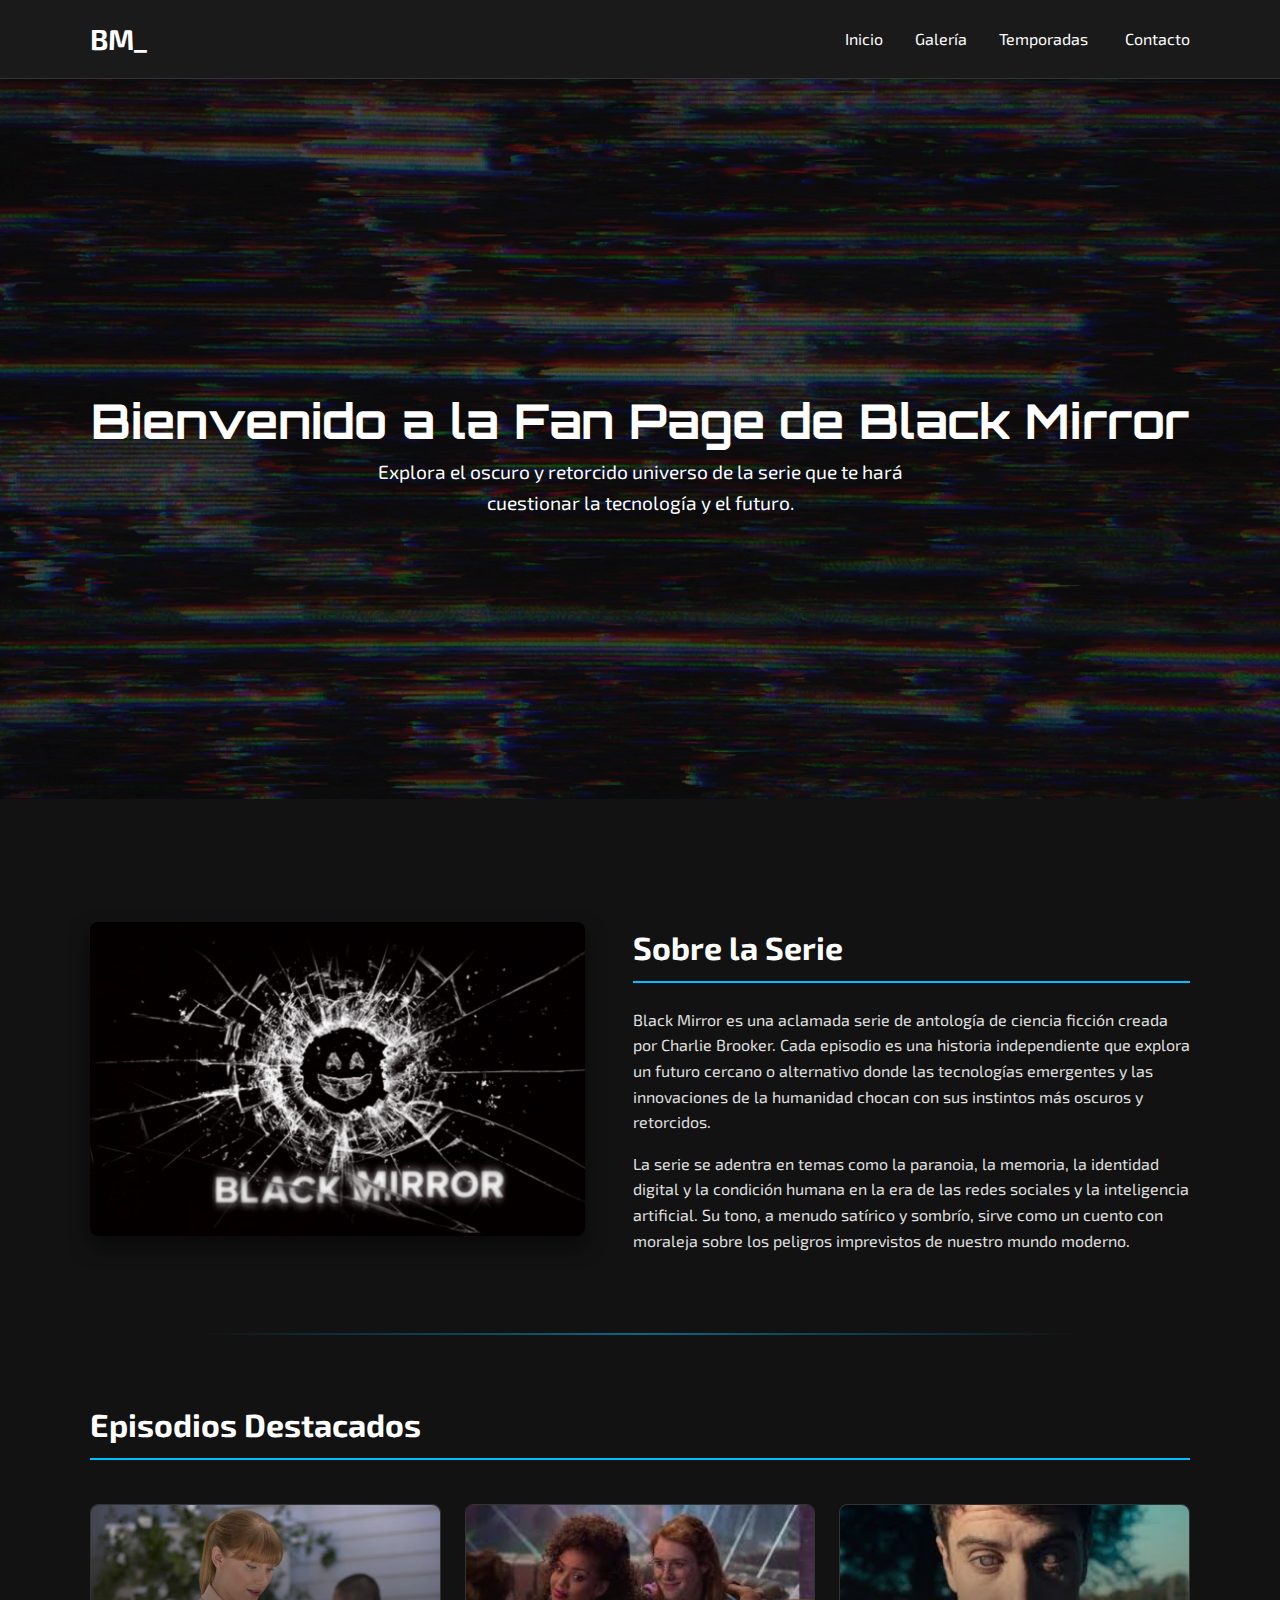
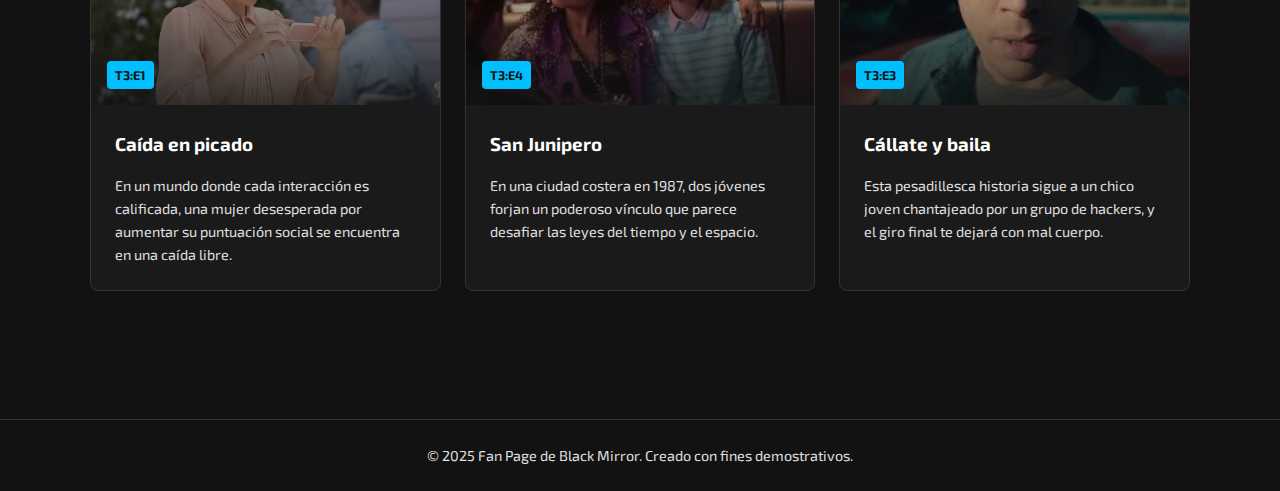
<file: index.html>
<!DOCTYPE html>
<html lang="es">
<head>
    <meta charset="UTF-8">
    <meta name="viewport" content="width=device-width, initial-scale=1.0">
    <title>Black Mirror Fan Page - Inicio</title>
    <link rel="stylesheet" href="css/style.css">
    <!-- Font Awesome para los íconos -->
    <link rel="stylesheet" href="https://cdnjs.cloudflare.com/ajax/libs/font-awesome/6.5.1/css/all.min.css" integrity="sha512-DTOQO9RWCH3ppGqcWaEA1BIZOC6xxalwEsw9c2QQeAIftl+Vegovlnee1c9QX4TctnWMn13TZye+giMm8e2LwA==" crossorigin="anonymous" referrerpolicy="no-referrer" />
</head>
<body>

    <header class="site-header">
        <div class="container">
            <a href="index.html" class="logo">BM_</a>
            <nav class="main-nav">
                <button class="hamburger" id="hamburger" aria-label="Abrir menú">
                    <span></span>
                    <span></span>
                    <span></span>
                </button>
                <ul class="nav-links" id="nav-links">
                    <li><a href="index.html">Inicio</a></li>
                    <li><a href="galeria.html">Galería</a></li>
                    <li class="dropdown">
                        <a href="temporadas.html" class="dropdown-toggle">Temporadas <i class="fas fa-caret-down"></i></a>
                        <ul class="dropdown-menu">
                            <li><a href="temp/temp1.html">Temporada 1</a></li>
                            <li><a href="temp/temp2.html">Temporada 2</a></li>
                            <li><a href="temp/temp3.html">Temporada 3</a></li>
                        </ul>
                    </li>
                    <li><a href="contacto.html">Contacto</a></li>
                </ul>
            </nav>
        </div>
    </header>

    <section class="hero">
        <!-- Imagen de fondo con animación -->
        <img src="img/fondo.webp" alt="Imagen de fondo de Black Mirror" class="hero-background-image">
        <div class="hero-content">
            <h1>Bienvenido a la Fan Page de Black Mirror</h1>
            <p>Explora el oscuro y retorcido universo de la serie que te hará cuestionar la tecnología y el futuro.</p>
        </div>
    </section>
    <main>
        <div class="container">
            <section class="about-section">
                <div class="about-image">
                    <img src="img/inicio.png" alt="Imagen conceptual sobre la tecnología y la humanidad">
                </div>
                <div class="about-text">
                    <h2>Sobre la Serie</h2>
                    <p>Black Mirror es una aclamada serie de antología de ciencia ficción creada por Charlie Brooker. Cada episodio es una historia independiente que explora un futuro cercano o alternativo donde las tecnologías emergentes y las innovaciones de la humanidad chocan con sus instintos más oscuros y retorcidos.</p>
                    <p>La serie se adentra en temas como la paranoia, la memoria, la identidad digital y la condición humana en la era de las redes sociales y la inteligencia artificial. Su tono, a menudo satírico y sombrío, sirve como un cuento con moraleja sobre los peligros imprevistos de nuestro mundo moderno.</p>
                </div>
            </section>

            <div class="section-divider"></div>

            <section class="featured-episodes">
                <h2>Episodios Destacados</h2>
                <!-- Contenedor de tarjetas de episodios -->
                <div class="episodes-grid">
                    <!-- Tarjeta 1 -->
                    <div class="episode-card">
                        <div class="card-image">
                            <img src="img/caidaenpicada.jpg" alt="Episodio Caída en picado">
                            <div class="card-overlay"><span class="episode-season">T3:E1</span></div>
                        </div>
                        <div class="card-content">
                            <h3>Caída en picado</h3>
                            <p>En un mundo donde cada interacción es calificada, una mujer desesperada por aumentar su puntuación social se encuentra en una caída libre.</p>
                        </div>
                    </div>
                    <!-- Tarjeta 2 -->
                    <div class="episode-card">
                        <div class="card-image">
                            <img src="img/sanjupitero.jpeg" alt="Episodio San Junipero">
                            <div class="card-overlay"><span class="episode-season">T3:E4</span></div>
                        </div>
                        <div class="card-content">
                            <h3>San Junipero</h3>
                            <p>En una ciudad costera en 1987, dos jóvenes forjan un poderoso vínculo que parece desafiar las leyes del tiempo y el espacio.</p>
                        </div>
                    </div>
                    <!-- Tarjeta 3 -->
                    <div class="episode-card">
                        <div class="card-image">
                            <img src="img/callateybaile.jpeg" alt="Episodio Cállate y baila">
                            <div class="card-overlay"><span class="episode-season">T3:E3</span></div>
                        </div>
                        <div class="card-content">
                            <h3>Cállate y baila</h3>
                            <p>Esta pesadillesca historia sigue a un chico joven chantajeado por un grupo de hackers, y el giro final te dejará con mal cuerpo.</p>
                        </div>
                    </div>
                </div>
            </section>
        </div>
    </main>


    <footer class="site-footer">
        <div class="container footer-content">
            <div class="social-links">
                <a href="https://x.com/blackmirror?lang=es" aria-label="Twitter"><i class="fa-brands fa-twitter"></i></a>
                <a href="https://www.instagram.com/netflixlat/?hl=es" aria-label="Instagram"><i class="fa-brands fa-instagram"></i></a>
            </div>
            <div class="copyright">
                <p>&copy; 2025 Fan Page de Black Mirror. Creado con fines demostrativos.</p>
            </div>
            <div class="social-links">
                <a href="https://www.facebook.com/BlackMirrorNetflix/?locale=es_LA" aria-label="Facebook"><i class="fa-brands fa-facebook-f"></i></a>
                <a href="https://www.youtube.com/@NetflixLATAM" aria-label="YouTube"><i class="fa-brands fa-youtube"></i></a>
            </div>
        </div>
    </footer>


    <script src="js/script.js"></script>

</body>
</html>
</file>
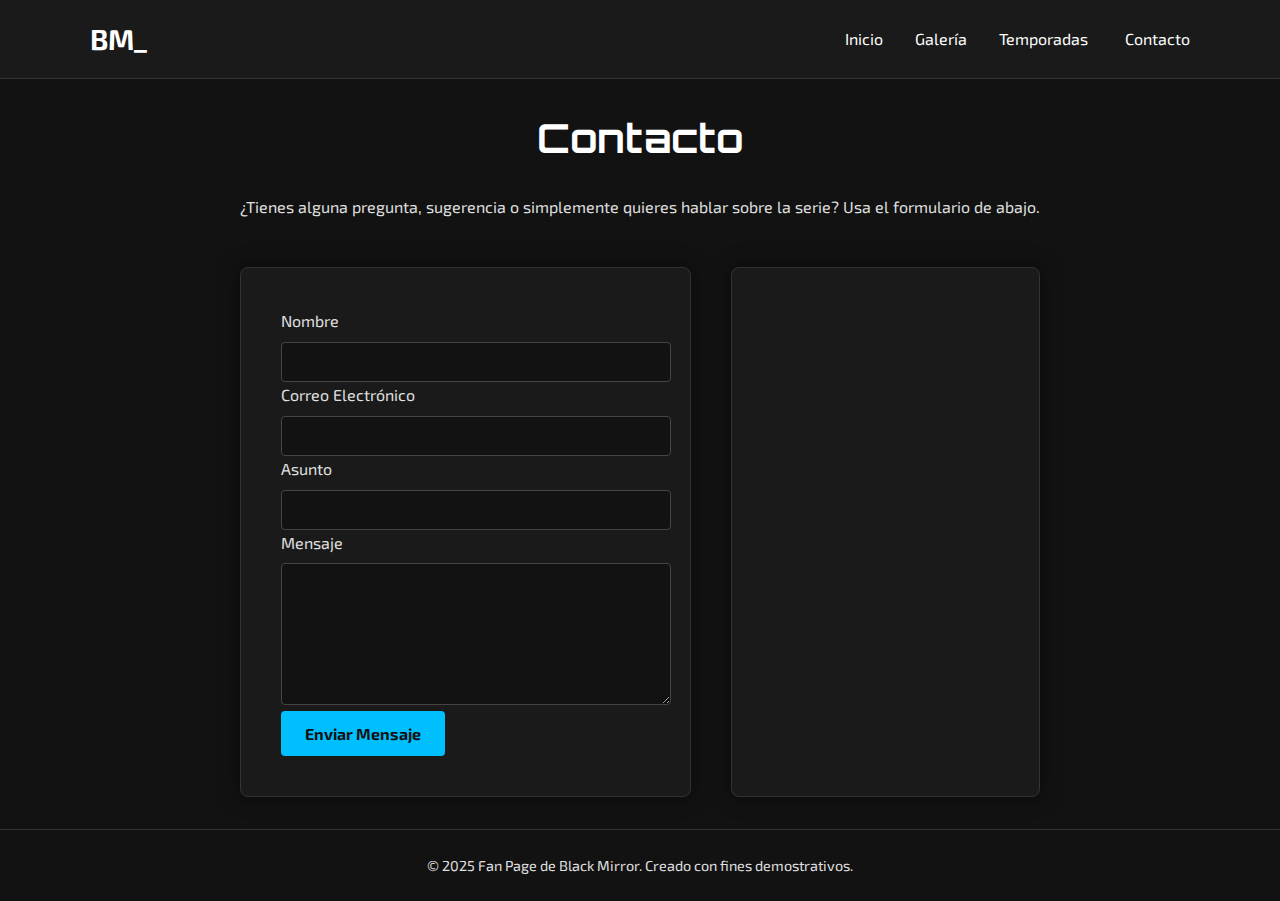
<file: contacto.html>
<!DOCTYPE html>
<html lang="es">
<head>
    <meta charset="UTF-8">
    <meta name="viewport" content="width=device-width, initial-scale=1.0">
    <title>Black Mirror Fan Page - Contacto</title>
    <link rel="stylesheet" href="css/style.css">
    <link rel="preconnect" href="https://fonts.googleapis.com">
    <link rel="preconnect" href="https://fonts.gstatic.com" crossorigin>
    <link rel="stylesheet" href="https://cdnjs.cloudflare.com/ajax/libs/font-awesome/6.5.1/css/all.min.css" integrity="sha512-DTOQO9RWCH3ppGqcWaEA1BIZOC6xxalwEsw9c2QQeAIftl+Vegovlnee1c9QX4TctnWMn13TZye+giMm8e2LwA==" crossorigin="anonymous" referrerpolicy="no-referrer" />
    <link href="https://fonts.googleapis.com/css2?family=Roboto+Mono:wght@400;700&display=swap" rel="stylesheet">
</head>
<body>

    <header class="site-header">
        <div class="container">
            <a href="index.html" class="logo">BM_</a>
            <nav class="main-nav">
                <button class="hamburger" id="hamburger" aria-label="Abrir menú">
                    <span></span>
                    <span></span>
                    <span></span>
                </button>
                <ul class="nav-links" id="nav-links">
                    <li><a href="index.html">Inicio</a></li>
                    <li><a href="galeria.html">Galería</a></li>
                    <li class="dropdown">
                        <a href="temporadas.html" class="dropdown-toggle">Temporadas <i class="fas fa-caret-down"></i></a>
                        <ul class="dropdown-menu">
                            <li><a href="temp/temp1.html">Temporada 1</a></li>
                            <li><a href="temp/temp2.html">Temporada 2</a></li>
                            <li><a href="temp/temp3.html">Temporada 3</a></li>
                        </ul>
                    </li>
                    <li><a href="contacto.html">Contacto</a></li>
                </ul>
            </nav>
        </div>
    </header>

    <main class="container">
        <div class="page-header">
            <h1>Contacto</h1>
            <p>¿Tienes alguna pregunta, sugerencia o simplemente quieres hablar sobre la serie? Usa el formulario de abajo.</p>
        </div>

        <div class="contact-layout">
            <form action="#" method="POST" class="contact-form">
                <div class="form-group">
                    <label for="name">Nombre</label>
                    <input type="text" id="name" name="name" required>
                </div>
                <div class="form-group">
                    <label for="email">Correo Electrónico</label>
                    <input type="email" id="email" name="email" required>
                </div>
                <div class="form-group">
                    <label for="subject">Asunto</label>
                    <input type="text" id="subject" name="subject" required>
                </div>
                <div class="form-group">
                    <label for="message">Mensaje</label>
                    <textarea id="message" name="message" rows="6" required></textarea>
                </div>
                <button type="submit" class="btn">Enviar Mensaje</button>
            </form>
            <div class="map-container">
                <iframe src="https://www.google.com/maps/embed?pb=!1m23!1m12!1m3!1d105088.58933815076!2d-58.46944905412336!3d-34.60369580278476!2m3!1f0!2f0!3f0!3m2!1i1024!2i768!4f13.1!4m8!3e6!4m0!4m5!1s0x95bccb726a92989b%3A0x6b00a71d0a7e8330!2sAv.%20Corrientes%201437%2C%20C1042%20Cdad.%20Aut%C3%B3noma%20de%20Buenos%20Aires!3m2!1d-34.6037235!2d-58.3870479!5e0!3m2!1ses!2sar!4v1759146385355!5m2!1ses!2sar" style="border:0; flex-grow: 1;" allowfullscreen="" loading="lazy" referrerpolicy="no-referrer-when-downgrade" title="Ubicación en Google Maps"></iframe>
            </div>
        </div>
    </main>

    <footer class="site-footer">
        <div class="container footer-content">
            <div class="social-links">
                <a href="https://x.com/blackmirror?lang=es" aria-label="Twitter"><i class="fa-brands fa-twitter"></i></a>
                <a href="https://www.instagram.com/netflixlat/?hl=es" aria-label="Instagram"><i class="fa-brands fa-instagram"></i></a>
            </div>
            <div class="copyright">
                <p>&copy; 2025 Fan Page de Black Mirror. Creado con fines demostrativos.</p>
            </div>
            <div class="social-links">
                <a href="https://www.facebook.com/BlackMirrorNetflix/?locale=es_LA" aria-label="Facebook"><i class="fa-brands fa-facebook-f"></i></a>
                <a href="https://www.youtube.com/@NetflixLATAM" aria-label="YouTube"><i class="fa-brands fa-youtube"></i></a>
            </div>
        </div>
    </footer>

    <script src="js/script.js"></script>
</body>
</html>
</file>
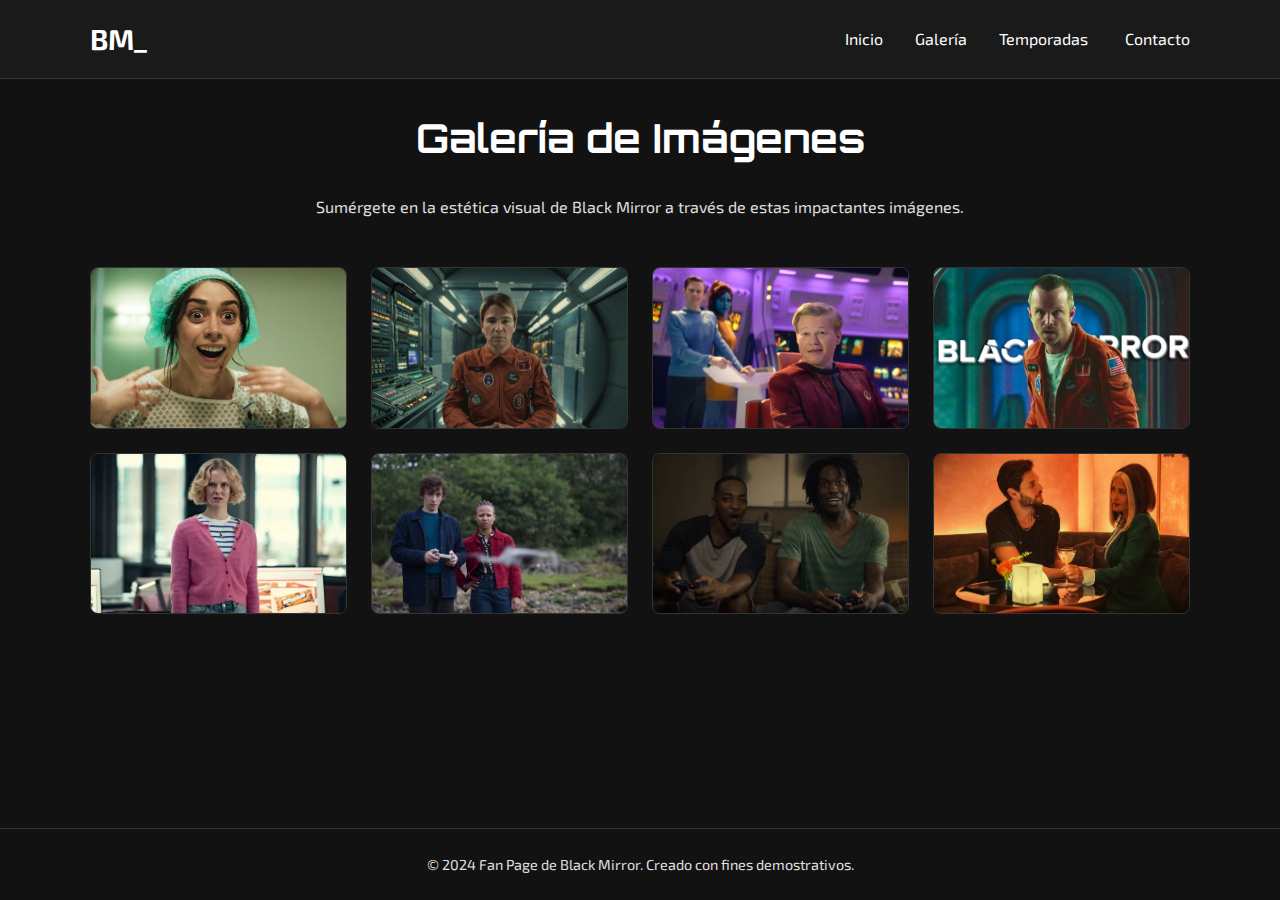
<file: galeria.html>
<!DOCTYPE html>
<html lang="es">
<head>
    <meta charset="UTF-8">
    <meta name="viewport" content="width=device-width, initial-scale=1.0">
    <title>Black Mirror Fan Page - Galería</title>
    <link rel="stylesheet" href="css/style.css">
    <link rel="preconnect" href="https://fonts.googleapis.com">
    <link rel="preconnect" href="https://fonts.gstatic.com" crossorigin>
    <link rel="stylesheet" href="https://cdnjs.cloudflare.com/ajax/libs/font-awesome/6.5.1/css/all.min.css" integrity="sha512-DTOQO9RWCH3ppGqcWaEA1BIZOC6xxalwEsw9c2QQeAIftl+Vegovlnee1c9QX4TctnWMn13TZye+giMm8e2LwA==" crossorigin="anonymous" referrerpolicy="no-referrer" />
    <link href="https://fonts.googleapis.com/css2?family=Roboto+Mono:wght@400;700&display=swap" rel="stylesheet">
</head>
<body>

    <header class="site-header">
        <div class="container">
            <a href="index.html" class="logo">BM_</a>
            <nav class="main-nav">
                <button class="hamburger" id="hamburger" aria-label="Abrir menú">
                    <span></span>
                    <span></span>
                    <span></span>
                </button>
                <ul class="nav-links" id="nav-links">
                    <li><a href="index.html">Inicio</a></li>
                    <li><a href="galeria.html">Galería</a></li>
                    <li class="dropdown">
                        <a href="temporadas.html" class="dropdown-toggle">Temporadas <i class="fas fa-caret-down"></i></a>
                        <ul class="dropdown-menu">
                            <li><a href="temp/temp1.html">Temporada 1</a></li>
                            <li><a href="temp/temp2.html">Temporada 2</a></li>
                            <li><a href="temp/temp3.html">Temporada 3</a></li>
                        </ul>
                    </li>
                    <li><a href="contacto.html">Contacto</a></li>
                </ul>
            </nav>
        </div>
    </header>

    <main class="container">
        <div class="page-header">
            <h1>Galería de Imágenes</h1>
            <p>Sumérgete en la estética visual de Black Mirror a través de estas impactantes imágenes.</p>
        </div>

        <div class="gallery-grid">
            <!-- Cambia las rutas 'src' por las de tus imágenes en la carpeta img/gallery/ -->
            <div class="gallery-item"><img src="img/gallery/image1.jpg" alt="Galería Black Mirror 1"><div class="gallery-overlay"><i class="fa-solid fa-magnifying-glass-plus"></i></div></div>
            <div class="gallery-item"><img src="img/gallery/image2.webp" alt="Galería Black Mirror 2"><div class="gallery-overlay"><i class="fa-solid fa-magnifying-glass-plus"></i></div></div>
            <div class="gallery-item"><img src="img/gallery/image3.jpg" alt="Galería Black Mirror 3"><div class="gallery-overlay"><i class="fa-solid fa-magnifying-glass-plus"></i></div></div>
            <div class="gallery-item"><img src="img/gallery/image4.jpeg" alt="Galería Black Mirror 4"><div class="gallery-overlay"><i class="fa-solid fa-magnifying-glass-plus"></i></div></div>
            <div class="gallery-item"><img src="img/gallery/image5.jpeg" alt="Galería Black Mirror 5"><div class="gallery-overlay"><i class="fa-solid fa-magnifying-glass-plus"></i></div></div>
            <div class="gallery-item"><img src="img/gallery/image6.jpeg" alt="Galería Black Mirror 6"><div class="gallery-overlay"><i class="fa-solid fa-magnifying-glass-plus"></i></div></div>
            <div class="gallery-item"><img src="img/gallery/image7.avif" alt="Galería Black Mirror 7"><div class="gallery-overlay"><i class="fa-solid fa-magnifying-glass-plus"></i></div></div>
            <div class="gallery-item"><img src="img/gallery/image8.webp" alt="Galería Black Mirror 8"><div class="gallery-overlay"><i class="fa-solid fa-magnifying-glass-plus"></i></div></div>
        </div>
    </main>

    <footer class="site-footer">
        <div class="container footer-content">
            <div class="social-links">
                <a href="https://x.com/blackmirror?lang=es" aria-label="Twitter"><i class="fa-brands fa-twitter"></i></a>
                <a href="https://www.instagram.com/netflixlat/?hl=es" aria-label="Instagram"><i class="fa-brands fa-instagram"></i></a>
            </div>
            <div class="copyright">
                <p>&copy; 2024 Fan Page de Black Mirror. Creado con fines demostrativos.</p>
            </div>
            <div class="social-links">
                <a href="https://www.facebook.com/BlackMirrorNetflix/?locale=es_LA" aria-label="Facebook"><i class="fa-brands fa-facebook-f"></i></a>
                <a href="https://www.youtube.com/@NetflixLATAM" aria-label="YouTube"><i class="fa-brands fa-youtube"></i></a>
            </div>
        </div>
    </footer>

    <!-- Modal / Lightbox para ver la imagen en grande -->
    <div id="image-modal" class="modal">
        <span class="close-button" title="Cerrar">&times;</span>
        <img class="modal-content" id="modal-image">
        <a class="prev-button" title="Anterior">&#10094;</a>
        <a class="next-button" title="Siguiente">&#10095;</a>
    </div>

    <script src="js/script.js"></script>
</body>
</html>
</file>
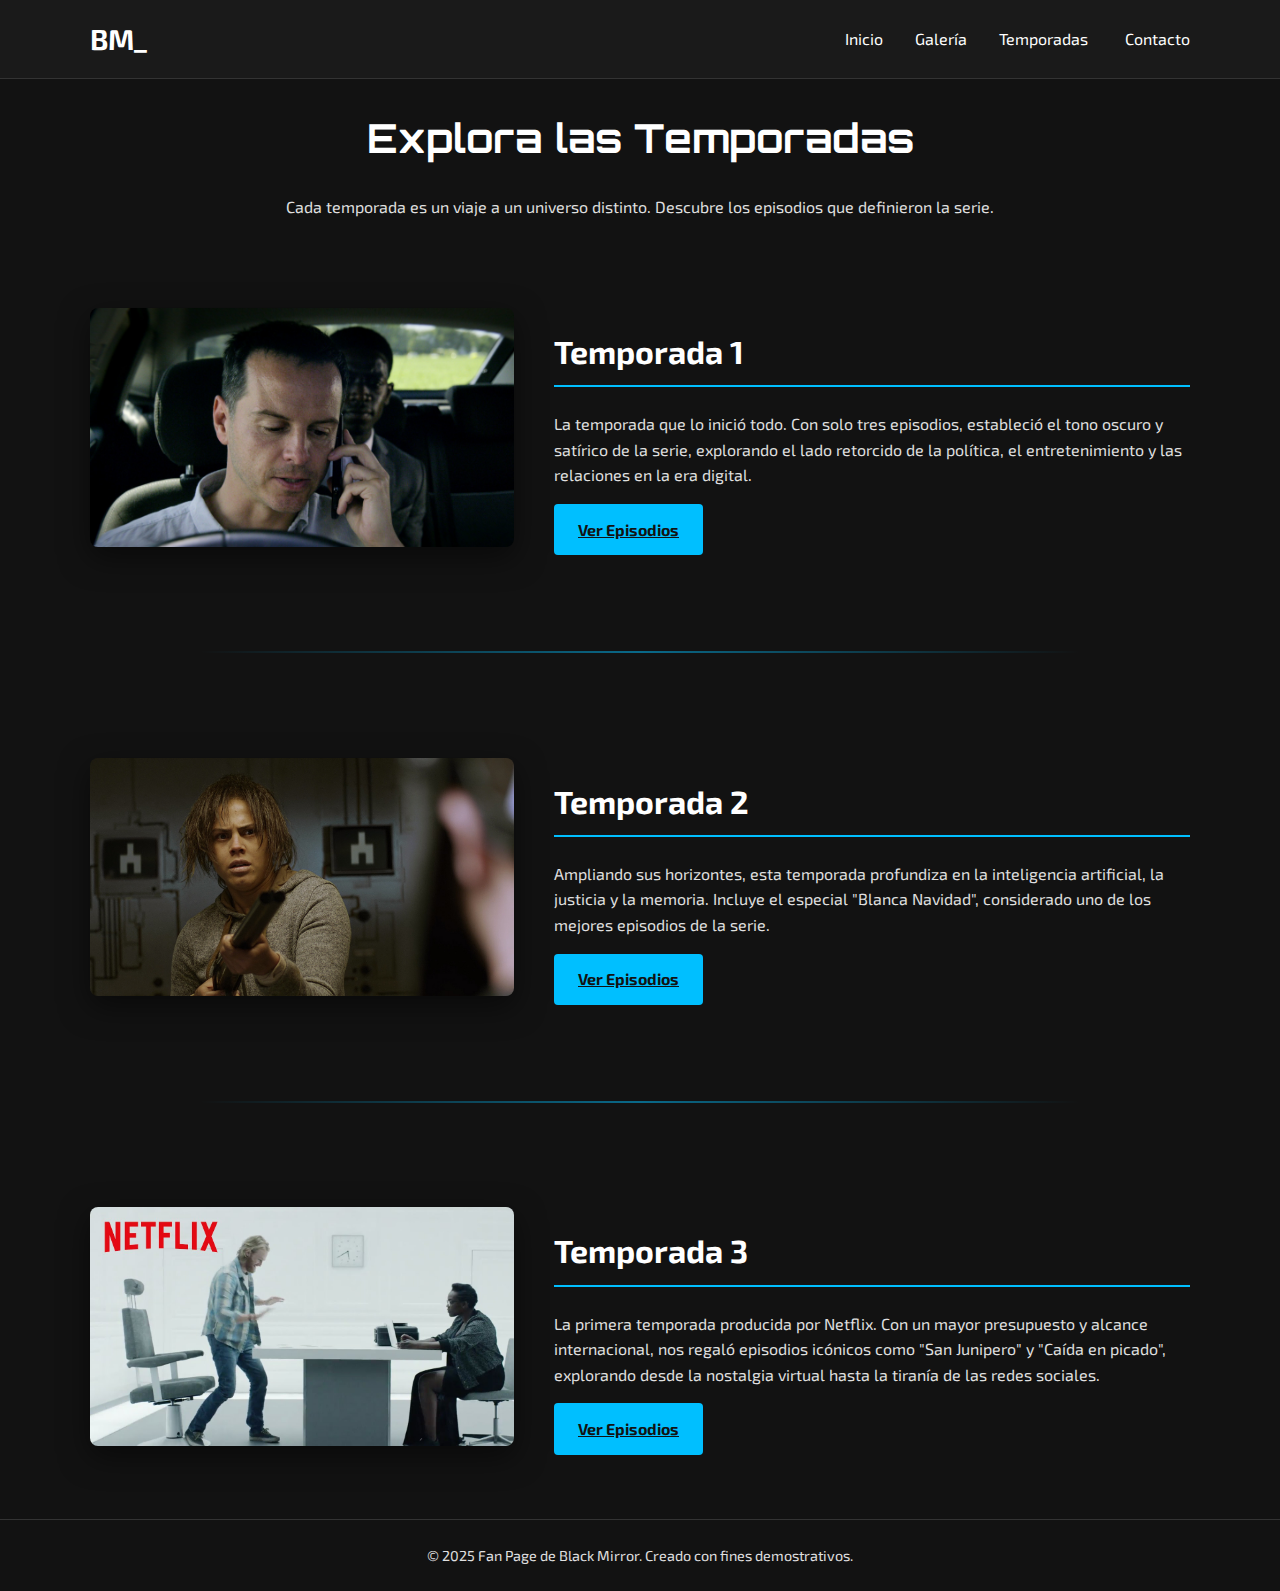
<file: temporadas.html>
<!DOCTYPE html>
<html lang="es">
<head>
    <meta charset="UTF-8">
    <meta name="viewport" content="width=device-width, initial-scale=1.0">
    <title>Black Mirror Fan Page - Temporadas</title>
    <link rel="stylesheet" href="css/style.css">
    <link rel="preconnect" href="https://fonts.googleapis.com">
    <link rel="preconnect" href="https://fonts.gstatic.com" crossorigin>
    <link rel="stylesheet" href="https://cdnjs.cloudflare.com/ajax/libs/font-awesome/6.5.1/css/all.min.css" integrity="sha512-DTOQO9RWCH3ppGqcWaEA1BIZOC6xxalwEsw9c2QQeAIftl+Vegovlnee1c9QX4TctnWMn13TZye+giMm8e2LwA==" crossorigin="anonymous" referrerpolicy="no-referrer" />
    <link href="https://fonts.googleapis.com/css2?family=Roboto+Mono:wght@400;700&display=swap" rel="stylesheet">
</head>
<body>

    <header class="site-header">
        <div class="container">
            <a href="index.html" class="logo">BM_</a>
            <nav class="main-nav">
                <button class="hamburger" id="hamburger" aria-label="Abrir menú">
                    <span></span>
                    <span></span>
                    <span></span>
                </button>
                <ul class="nav-links" id="nav-links">
                    <li><a href="index.html">Inicio</a></li>
                    <li><a href="galeria.html">Galería</a></li>
                    <li class="dropdown">
                        <a href="temporadas.html" class="dropdown-toggle">Temporadas <i class="fas fa-caret-down"></i></a>
                        <ul class="dropdown-menu">
                            <li><a href="temp/temp1.html">Temporada 1</a></li>
                            <li><a href="temp/temp2.html">Temporada 2</a></li>
                            <li><a href="temp/temp3.html">Temporada 3</a></li>
                        </ul>
                    </li>
                    <li><a href="contacto.html">Contacto</a></li>
                </ul>
            </nav>
        </div>
    </header>

    <main class="container">
        <div class="page-header">
            <h1>Explora las Temporadas</h1>
            <p>Cada temporada es un viaje a un universo distinto. Descubre los episodios que definieron la serie.</p>
        </div>

        <!-- Temporada 1 -->
        <section id="temporada-1" class="season-section">
            <div class="season-image">
                <img src="img/temporadas/temp 1.jpg" alt="Imagen representativa de la Temporada 1 de Black Mirror">
            </div>
            <div class="season-content">
                <h2>Temporada 1</h2>
                <p>La temporada que lo inició todo. Con solo tres episodios, estableció el tono oscuro y satírico de la serie, explorando el lado retorcido de la política, el entretenimiento y las relaciones en la era digital.</p>
                <a href="temp/temp1.html" class="btn">Ver Episodios</a>
            </div>
        </section>

        <div class="section-divider"></div>

        <!-- Temporada 2 -->
        <section id="temporada-2" class="season-section">
            <div class="season-image">
                <img src="img/temporadas/temp2.jpg" alt="Imagen representativa de la Temporada 2 de Black Mirror">
            </div>
            <div class="season-content">
                <h2>Temporada 2</h2>
                <p>Ampliando sus horizontes, esta temporada profundiza en la inteligencia artificial, la justicia y la memoria. Incluye el especial "Blanca Navidad", considerado uno de los mejores episodios de la serie.</p>
                <a href="temp/temp2.html" class="btn">Ver Episodios</a>
            </div>
        </section>

        <div class="section-divider"></div>

        <!-- Temporada 3 -->
        <section id="temporada-3" class="season-section">
            <div class="season-image">
                <img src="img/temporadas/temp3.jpg" alt="Imagen representativa de la Temporada 3 de Black Mirror">
            </div>
            <div class="season-content">
                <h2>Temporada 3</h2>
                <p>La primera temporada producida por Netflix. Con un mayor presupuesto y alcance internacional, nos regaló episodios icónicos como "San Junipero" y "Caída en picado", explorando desde la nostalgia virtual hasta la tiranía de las redes sociales.</p>
                <a href="temp/temp3.html" class="btn">Ver Episodios</a>
            </div>
        </section>

    </main>

    <footer class="site-footer">
        <div class="container footer-content">
            <div class="social-links">
                <a href="https://x.com/blackmirror?lang=es" aria-label="Twitter"><i class="fa-brands fa-twitter"></i></a>
                <a href="https://www.instagram.com/netflixlat/?hl=es" aria-label="Instagram"><i class="fa-brands fa-instagram"></i></a>
            </div>
            <div class="copyright">
                <p>&copy; 2025 Fan Page de Black Mirror. Creado con fines demostrativos.</p>
            </div>
            <div class="social-links">
                <a href="https://www.facebook.com/BlackMirrorNetflix/?locale=es_LA" aria-label="Facebook"><i class="fa-brands fa-facebook-f"></i></a>
                <a href="https://www.youtube.com/@NetflixLATAM" aria-label="YouTube"><i class="fa-brands fa-youtube"></i></a>
            </div>
        </div>
    </footer>

    <script src="js/script.js"></script>
</body>
</html>
</file>
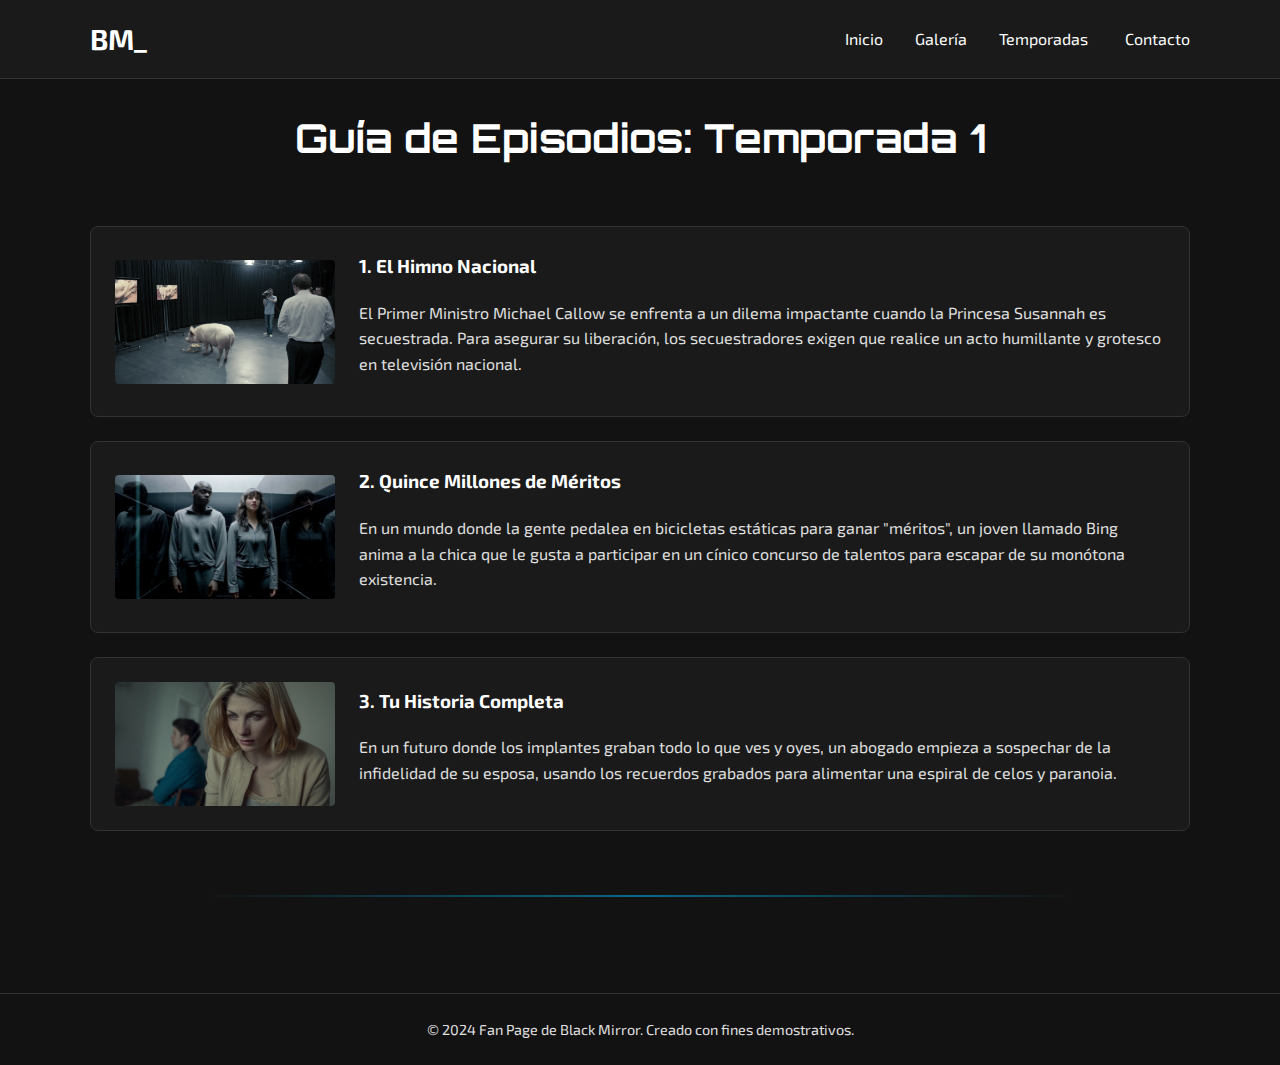
<file: temp/temp1.html>
<!DOCTYPE html>
<html lang="es">
<head>
    <meta charset="UTF-8">
    <meta name="viewport" content="width=device-width, initial-scale=1.0">
    <title>Black Mirror - Temporada 1</title>
    <link rel="stylesheet" href="../css/style.css">
    <link rel="preconnect" href="https://fonts.googleapis.com">
    <link rel="preconnect" href="https://fonts.gstatic.com" crossorigin>
    <link rel="stylesheet" href="https://cdnjs.cloudflare.com/ajax/libs/font-awesome/6.5.1/css/all.min.css" integrity="sha512-DTOQO9RWCH3ppGqcWaEA1BIZOC6xxalwEsw9c2QQeAIftl+Vegovlnee1c9QX4TctnWMn13TZye+giMm8e2LwA==" crossorigin="anonymous" referrerpolicy="no-referrer" />
    <link href="https://fonts.googleapis.com/css2?family=Roboto+Mono:wght@400;700&display=swap" rel="stylesheet">
</head>
<body>

    <header class="site-header">
        <div class="container">
            <a href="../index.html" class="logo">BM_</a>
            <nav class="main-nav">
                <button class="hamburger" id="hamburger" aria-label="Abrir menú">
                    <span></span>
                    <span></span>
                    <span></span>
                </button>
                <ul class="nav-links" id="nav-links">
                    <li><a href="../index.html">Inicio</a></li>
                    <li><a href="../galeria.html">Galería</a></li>
                    <li class="dropdown">
                        <a href="../temporadas.html" class="dropdown-toggle">Temporadas <i class="fas fa-caret-down"></i></a>
                        <ul class="dropdown-menu">
                            <li><a href="temp1.html">Temporada 1</a></li>
                            <li><a href="temp2.html">Temporada 2</a></li>
                            <li><a href="temp3.html">Temporada 3</a></li>
                        </ul>
                    </li>
                    <li><a href="../contacto.html">Contacto</a></li>
                </ul>
            </nav>
        </div>
    </header>

    <main class="container">
        <div class="page-title">
            <h1>Guía de Episodios: Temporada 1</h1>
        </div>

        <!-- TEMPORADA 1 -->
        <section id="temporada-1">
            <!-- No necesitamos la clase season-section aquí, ya que es para la vista general -->
            <div class="episodes-list">
                <!-- Episodio 1 -->
                <div class="episode-item">
                    <img src="../img/temp1/ep1.webp" alt="El Himno Nacional" class="episode-image">
                    <div class="episode-content">
                        <h3>1. El Himno Nacional</h3>
                        <p>El Primer Ministro Michael Callow se enfrenta a un dilema impactante cuando la Princesa Susannah es secuestrada. Para asegurar su liberación, los secuestradores exigen que realice un acto humillante y grotesco en televisión nacional.</p>
                    </div>
                </div>
                <!-- Episodio 2 -->
                <div class="episode-item">
                    <img src="../img/temp1/ep2.webp" alt="Quince Millones de Méritos" class="episode-image">
                    <div class="episode-content">
                        <h3>2. Quince Millones de Méritos</h3>
                        <p>En un mundo donde la gente pedalea en bicicletas estáticas para ganar "méritos", un joven llamado Bing anima a la chica que le gusta a participar en un cínico concurso de talentos para escapar de su monótona existencia.</p>
                    </div>
                </div>
                <!-- Episodio 3 -->
                <div class="episode-item">
                    <img src="../img/temp1/ep3.webp" alt="Tu Historia Completa" class="episode-image">
                    <div class="episode-content">
                        <h3>3. Tu Historia Completa</h3>
                        <p>En un futuro donde los implantes graban todo lo que ves y oyes, un abogado empieza a sospechar de la infidelidad de su esposa, usando los recuerdos grabados para alimentar una espiral de celos y paranoia.</p>
                    </div>
                </div>
            </div>
        </section>

        <div class="section-divider"></div>

        <!-- Aquí puedes añadir la sección de la Temporada 2 en el futuro -->

    </main>

    <footer class="site-footer">
        <div class="container footer-content">
            <div class="social-links">
                <a href="https://x.com/blackmirror?lang=es" aria-label="Twitter"><i class="fa-brands fa-twitter"></i></a>
                <a href="https://www.instagram.com/netflixlat/?hl=es" aria-label="Instagram"><i class="fa-brands fa-instagram"></i></a>
            </div>
            <div class="copyright">
                <p>&copy; 2024 Fan Page de Black Mirror. Creado con fines demostrativos.</p>
            </div>
            <div class="social-links">
                <a href="https://www.facebook.com/BlackMirrorNetflix/?locale=es_LA" aria-label="Facebook"><i class="fa-brands fa-facebook-f"></i></a>
                <a href="https://www.youtube.com/@NetflixLATAM" aria-label="YouTube"><i class="fa-brands fa-youtube"></i></a>
            </div>
        </div>
    </footer>

    <script src="../js/script.js"></script>
</body>
</html>
</file>
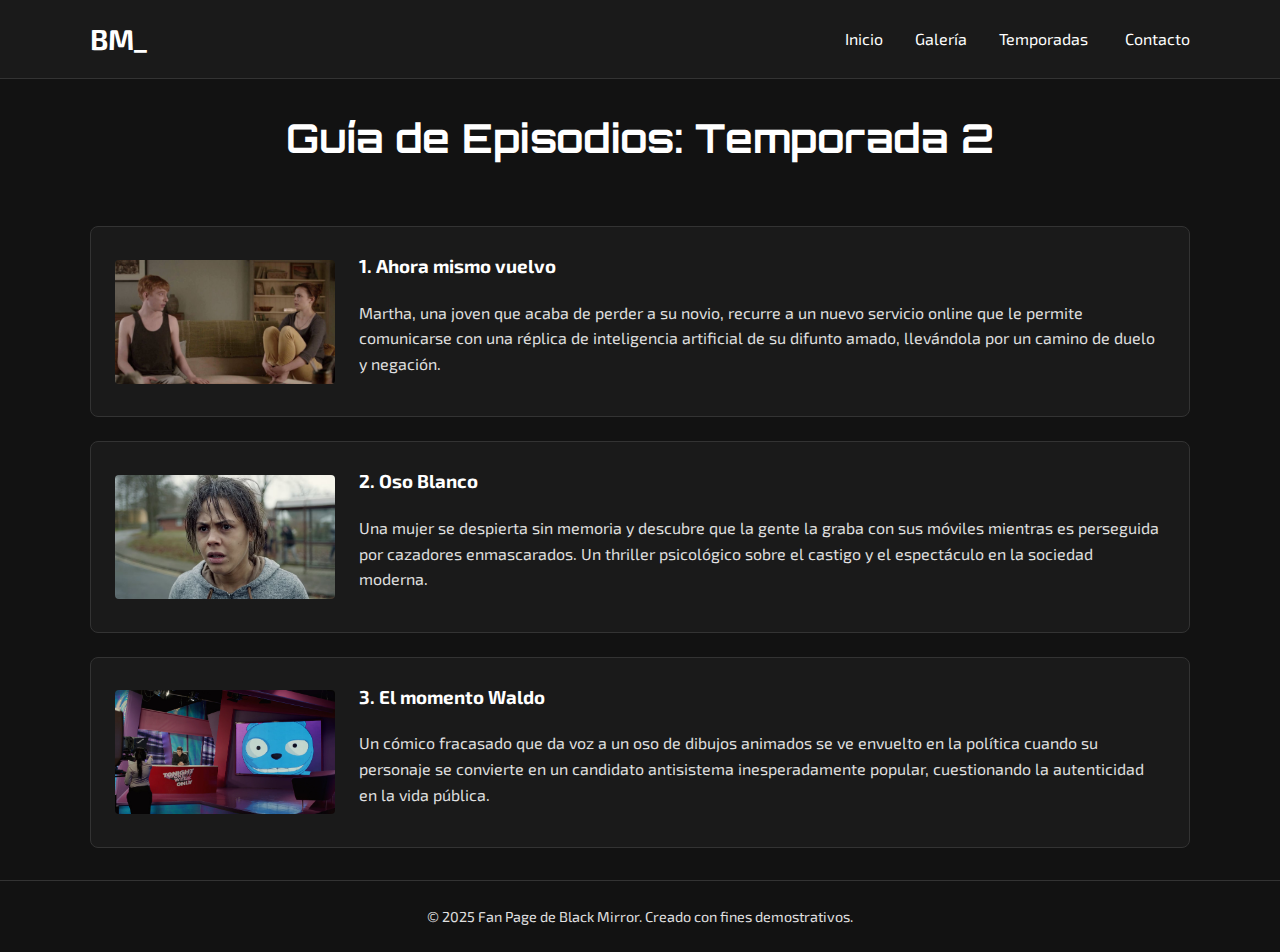
<file: temp/temp2.html>
<!DOCTYPE html>
<html lang="es">
<head>
    <meta charset="UTF-8">
    <meta name="viewport" content="width=device-width, initial-scale=1.0">
    <title>Black Mirror - Temporada 2</title>
    <link rel="stylesheet" href="../css/style.css">
    <link rel="preconnect" href="https://fonts.googleapis.com">
    <link rel="preconnect" href="https://fonts.gstatic.com" crossorigin>
    <link rel="stylesheet" href="https://cdnjs.cloudflare.com/ajax/libs/font-awesome/6.5.1/css/all.min.css" integrity="sha512-DTOQO9RWCH3ppGqcWaEA1BIZOC6xxalwEsw9c2QQeAIftl+Vegovlnee1c9QX4TctnWMn13TZye+giMm8e2LwA==" crossorigin="anonymous" referrerpolicy="no-referrer" />
    <link href="https://fonts.googleapis.com/css2?family=Roboto+Mono:wght@400;700&display=swap" rel="stylesheet">
</head>
<body>

    <header class="site-header">
        <div class="container">
            <a href="../index.html" class="logo">BM_</a>
            <nav class="main-nav">
                <button class="hamburger" id="hamburger" aria-label="Abrir menú">
                    <span></span>
                    <span></span>
                    <span></span>
                </button>
                <ul class="nav-links" id="nav-links">
                    <li><a href="../index.html">Inicio</a></li>
                    <li><a href="../galeria.html">Galería</a></li>
                    <li class="dropdown">
                        <a href="../temporadas.html" class="dropdown-toggle">Temporadas <i class="fas fa-caret-down"></i></a>
                        <ul class="dropdown-menu">
                            <li><a href="temp1.html">Temporada 1</a></li>
                            <li><a href="temp2.html">Temporada 2</a></li>
                            <li><a href="temp3.html">Temporada 3</a></li>
                        </ul>
                    </li>
                    <li><a href="../contacto.html">Contacto</a></li>
                </ul>
            </nav>
        </div>
    </header>

    <main class="container">
        <div class="page-title">
            <h1>Guía de Episodios: Temporada 2</h1>
        </div>

        <section id="temporada-2">
            <div class="episodes-list">
                <!-- Episodio 1 -->
                <div class="episode-item">
                    <img src="../img/temp2/ep1.jpg" alt="Ahora mismo vuelvo" class="episode-image">
                    <div class="episode-content">
                        <h3>1. Ahora mismo vuelvo</h3>
                        <p>Martha, una joven que acaba de perder a su novio, recurre a un nuevo servicio online que le permite comunicarse con una réplica de inteligencia artificial de su difunto amado, llevándola por un camino de duelo y negación.</p>
                    </div>
                </div>
                <!-- Episodio 2 -->
                <div class="episode-item">
                    <img src="../img/temp2/ep2.avif" alt="Oso Blanco" class="episode-image">
                    <div class="episode-content">
                        <h3>2. Oso Blanco</h3>
                        <p>Una mujer se despierta sin memoria y descubre que la gente la graba con sus móviles mientras es perseguida por cazadores enmascarados. Un thriller psicológico sobre el castigo y el espectáculo en la sociedad moderna.</p>
                    </div>
                </div>
                <!-- Episodio 3 -->
                <div class="episode-item">
                    <img src="../img/temp2/ep3.jpg" alt="El momento Waldo" class="episode-image">
                    <div class="episode-content">
                        <h3>3. El momento Waldo</h3>
                        <p>Un cómico fracasado que da voz a un oso de dibujos animados se ve envuelto en la política cuando su personaje se convierte en un candidato antisistema inesperadamente popular, cuestionando la autenticidad en la vida pública.</p>
                    </div>
                </div>
            </div>
        </section>

    </main>

    <footer class="site-footer">
        <div class="container footer-content">
            <div class="social-links">
                <a href="https://x.com/blackmirror?lang=es" aria-label="Twitter"><i class="fa-brands fa-twitter"></i></a>
                <a href="https://www.instagram.com/netflixlat/?hl=es" aria-label="Instagram"><i class="fa-brands fa-instagram"></i></a>
            </div>
            <div class="copyright">
                <p>&copy; 2025 Fan Page de Black Mirror. Creado con fines demostrativos.</p>
            </div>
            <div class="social-links">
                <a href="https://www.facebook.com/BlackMirrorNetflix/?locale=es_LA" aria-label="Facebook"><i class="fa-brands fa-facebook-f"></i></a>
                <a href="https://www.youtube.com/@NetflixLATAM" aria-label="YouTube"><i class="fa-brands fa-youtube"></i></a>
            </div>
        </div>
    </footer>

    <script src="../js/script.js"></script>
</body>
</html>
</file>
<file: css/style.css>
/* --- Importar Fuentes --- */
@import url('https://fonts.googleapis.com/css2?family=Exo+2:wght@400;700&family=Orbitron:wght@700&display=swap');

/* --- Variables y Estilos Globales --- */
:root {
    --primary-color: #ffffff;
    --background-color: #121212;
    --accent-color: #00bfff; 
    --text-color: #e0e0e0;
    --header-bg: #1a1a1a;
    /* Añadimos las nuevas familias de fuentes */
    --font-body: 'Exo 2', sans-serif;
    --font-heading: 'Orbitron', sans-serif;
}

html {
    height: 100%;
}

body {
    margin: 0;
    font-family: var(--font-body);
    background-color: var(--background-color);
    color: var(--text-color);
    line-height: 1.6;
    display: flex;
    flex-direction: column;
    min-height: 100vh;
}

.container {
    max-width: 1100px;
    margin: 0 auto;
    padding: 0 20px;
}

/* --- Encabezado y Navegación --- */
.site-header {
    background-color: var(--header-bg);
    padding: 1rem 0;
    border-bottom: 1px solid #333;
}

.site-header .container {
    display: flex;
    justify-content: space-between;
    align-items: center;
}

.logo {
    font-size: 1.8rem;
    font-weight: 700;
    color: var(--primary-color);
    text-decoration: none;
    animation: glitch 1s linear infinite;
}

/* Animación Glitch para el logo */
@keyframes glitch {
  2%,64%{ transform: translate(2px,0) skew(0deg); }
  4%,60%{ transform: translate(-2px,0) skew(0deg); }
  62%{ transform: translate(0,0) skew(5deg); }
}

.nav-links {
    list-style: none;
    margin: 0;
    padding: 0;
    display: flex;
    gap: 2rem;
}

.nav-links a {
    color: var(--primary-color);
    text-decoration: none;
    font-size: 1rem;
    transition: color 0.3s ease;
}

.nav-links a:hover {
    color: var(--accent-color);
}

/* --- Estilos del Submenú (Dropdown) --- */
.dropdown {
    position: relative;
}

.dropdown-toggle .fa-caret-down {
    margin-left: 5px;
    transition: transform 0.3s ease;
}

.dropdown-menu {
    display: none;
    position: absolute;
    top: 100%;
    left: 0;
    background-color: var(--header-bg);
    border: 1px solid #333;
    border-radius: 0 0 4px 4px;
    list-style: none;
    padding: 0.5rem 0;
    margin: 0;
    min-width: 160px;
    z-index: 1001;
}

.dropdown:hover .dropdown-menu {
    display: block;
}

.dropdown-menu li a {
    padding: 0.5rem 1rem;
    display: block;
}

/* --- Menú Hamburguesa (oculto en desktop) --- */
.hamburger {
    display: none;
    background: none;
    border: none;
    cursor: pointer;
    padding: 0;
    z-index: 1000;
}

.hamburger span {
    display: block;
    width: 25px;
    height: 3px;
    background-color: var(--primary-color);
    margin: 5px 0;
    transition: all 0.3s ease-in-out;
}

/* --- Sección de Presentación (Hero) --- */
.hero {
    position: relative;
    height: 80vh; /* Ocupa el 80% de la altura de la ventana */
    display: flex;
    justify-content: center;
    align-items: center;
    text-align: center;
    color: var(--primary-color);
    overflow: hidden; /* Esconde las partes de la imagen que se salen por la animación */
}

/* Imagen de fondo para el Hero */
.hero-background-image {
    position: absolute;
    top: 0;
    left: 0;
    width: 100%;
    height: 100%;
    object-fit: cover; /* Asegura que la imagen cubra todo el espacio */
    filter: brightness(0.5); /* Oscurece la imagen para que el texto resalte */
    z-index: -1;
    animation: zoomIn 20s infinite alternate; /* Animación de zoom sutil */
}

/* Overlay oscuro para mejorar la legibilidad del texto */
.hero::after {
    content: '';
    position: absolute;
    top: 0; left: 0; width: 100%; height: 100%;
    background: rgba(0,0,0,0.2);
    z-index: -1;
}

@keyframes zoomIn {
    from { transform: scale(1); }
    to { transform: scale(1.1); }
}

.hero-content {
    animation: fadeIn 2s ease-in-out; /* Animación de aparición para el texto */
}

@keyframes fadeIn {
    from { opacity: 0; transform: translateY(20px); }
    to { opacity: 1; transform: translateY(0); }
}

.hero h1 {
    font-size: 3rem;
    margin-bottom: 0.5rem;
    font-family: var(--font-heading); /* Aplicamos la nueva fuente futurista */
    line-height: 1.2; /* Ajuste para la nueva fuente */
    /* El color se hereda de .hero, que es --primary-color (blanco) */
}

.hero p {
    font-size: 1.2rem;
    max-width: 600px;
    margin: 0 auto;
}

/* --- Contenido Principal y Pie de Página --- */
main {
    padding: 6rem 0; /* Aumentamos el padding para separar del hero */
    flex-grow: 1; /* Hace que el contenido principal crezca para empujar el footer hacia abajo */
    background-color: var(--background-color); /* Añadido: Separa visualmente el main del hero */
}

/* --- Sección "Sobre la Serie" --- */
.about-section {
    display: flex;
    align-items: center;
    gap: 3rem;
}

.about-image {
    flex: 1;
    max-width: 45%;
}

.about-image img {
    width: 100%;
    height: auto;
    border-radius: 8px; /* Mantenemos el radio para consistencia visual */
    box-shadow: 0 10px 20px rgba(0, 0, 0, 0.5);
    transition: transform 0.3s ease, box-shadow 0.3s ease;
}

.about-image img:hover {
    transform: scale(1.03);
    box-shadow: 0 15px 30px rgba(0, 191, 255, 0.2); /* Sombra con el color de acento */
}

.about-text { flex: 1; }

/* --- Separador de Secciones --- */
.section-divider {
    height: 2px;
    background: linear-gradient(90deg, transparent, var(--accent-color), transparent);
    border: 0;
    margin: 4rem auto;
    opacity: 0.5;
    width: 80%;
}
 
/* --- Sección de Episodios Destacados (Reemplaza Swiper) --- */
.episodes-grid {
    display: flex;
    gap: 1.5rem;
    padding-top: 20px;
}

.episode-card {
    background-color: var(--header-bg);
    border: 1px solid #333;
    border-radius: 8px;
    transition: transform 0.3s ease;
    display: flex;
    flex-direction: column;
    position: relative; /* Necesario para posicionar el pseudo-elemento */
    flex: 1; /* Permite que las tarjetas crezcan y ocupen el espacio */
    min-width: 280px; /* Ancho mínimo para cada tarjeta */
}

/* Creamos un pseudo-elemento para manejar la sombra y evitar el "glitch" de la animación */
.episode-card::after {
    content: '';
    position: absolute;
    top: 0;
    left: 0;
    width: 100%;
    height: 100%;
    border-radius: 8px;
    box-shadow: 0 20px 40px rgba(0, 191, 255, 0.15);
    opacity: 0;
    transition: opacity 0.3s ease;
    z-index: -1; /* Lo colocamos detrás del contenido de la tarjeta */
}

.episode-card:hover {
    transform: translateY(-10px); /* Mantenemos el movimiento */
}

.episode-card:hover::after {
    opacity: 1; /* Mostramos la sombra en el hover */
}

.card-image {
    position: relative;
    height: 200px;
    overflow: hidden; /* Movemos el overflow aquí para recortar solo la imagen */
    border-radius: 8px 8px 0 0; /* Aseguramos que las esquinas superiores sean redondeadas */
}

.card-image img {
    width: 100%;
    height: 100%;
    object-fit: cover;
    transition: transform 0.3s ease;
}

.episode-card:hover .card-image img {
    transform: scale(1.05);
}

.card-overlay {
    position: absolute;
    top: 0;
    left: 0;
    width: 100%;
    height: 100%; /* El gradiente cubre toda la imagen */
    background: linear-gradient(to top, rgba(18, 18, 18, 0.8), transparent);
    display: flex;
    align-items: flex-end;
    padding: 1rem;
    box-sizing: border-box;
}

.episode-season {
    background-color: var(--accent-color);
    color: var(--background-color);
    padding: 0.25rem 0.5rem;
    font-size: 0.8rem;
    font-weight: 700;
    border-radius: 4px;
}

.card-content {
    padding: 1.5rem;
    flex-grow: 1;
}

.card-content h3 {
    margin-top: 0;
    margin-bottom: 0.5rem;
    color: var(--primary-color);
}

.card-content p {
    margin-bottom: 0;
    font-size: 0.9rem;
}

/* Estilos para los títulos dentro del contenido principal */
main h1, main h2 {
    color: var(--primary-color);
    border-bottom: 2px solid var(--accent-color);
    padding-bottom: 0.5rem;
    margin-bottom: 1.5rem;
}

main h1 {
    font-size: 2.5rem;
    font-family: var(--font-heading); /* Aplicamos la nueva fuente */
}

main h2 {
    font-size: 2rem;
}

.site-footer {
    padding: 1.5rem 0;
    margin-top: 2rem;
    border-top: 1px solid #333;
    font-size: 0.9rem;
}

/* --- Estilos del Footer tipo Fila --- */
.footer-content {
    display: flex; justify-content: space-between; align-items: center;
}

.copyright {
    flex-grow: 1; /* Permite que el copyright ocupe el espacio central */
    text-align: center;
}

.copyright p {
    margin: 0;
}

.social-links {
    display: flex;
    gap: 1.5rem; /* Espacio entre íconos */
}

.social-links a {
    color: var(--text-color);
    font-size: 1.3rem;
    transition: color 0.3s ease;
}

.social-links a:hover {
    color: var(--accent-color);
}

/* --- Estilos para la página de Galería --- */
.page-header {
    text-align: center;
    margin-bottom: 3rem;
}

.page-header h1 {
    border-bottom: none; /* Quitamos el borde del h1 general para este */
    margin-bottom: 0.5rem;
}

.gallery-grid {
    display: grid;
    grid-template-columns: repeat(auto-fit, minmax(250px, 1fr));
    gap: 1.5rem;
}

.gallery-item {
    position: relative;
    overflow: hidden;
    border-radius: 8px;
    cursor: pointer;
    border: 1px solid #333;
    aspect-ratio: 16 / 10; /* Mantiene una proporción consistente */
}

.gallery-item img {
    width: 100%;
    height: 100%;
    object-fit: cover;
    display: block;
    transition: transform 0.4s ease;
}

.gallery-item:hover img {
    transform: scale(1.1);
}

.gallery-overlay {
    position: absolute;
    top: 0;
    left: 0;
    width: 100%;
    height: 100%;
    background: rgba(18, 18, 18, 0.7); /* Aumentamos un poco la opacidad para mejor contraste */
    color: white;
    display: flex;
    justify-content: center;
    align-items: center;
    font-size: 2.5rem;
    opacity: 0;
    transition: opacity 0.4s ease;
}

.gallery-item:hover .gallery-overlay {
    opacity: 1;
}

/* --- Estilos para el Modal (Lightbox) --- */
.modal {
    display: none; /* Oculto por defecto */
    position: fixed;
    z-index: 2000;
    left: 0;
    top: 0;
    width: 100%; 
    height: 100%; 
    overflow: auto; /* Re-añadimos el scroll por si la imagen es muy grande */
    background-color: rgba(0,0,0,0.9);
}

.modal-content {
    /* Nueva técnica de centrado absoluto */
    position: absolute;
    top: 50%;
    left: 50%;
    transform: translate(-50%, -50%);
    
    /* Mantenemos los límites de tamaño */
    max-width: 90%;
    max-height: 90vh;
    width: auto; /* Para mantener la proporción */
    height: auto; /* Para mantener la proporción */
    display: block;
    animation: zoomInModal 0.4s;
}

@keyframes zoomInModal {
    from {
        transform: translate(-50%, -50%) scale(0.8); /* Combinamos centrado y escala */
        opacity: 0;
    }
    to {
        transform: translate(-50%, -50%) scale(1); /* Mantenemos el centrado al final */
        opacity: 1;
    }
}

.close-button {
    position: absolute;
    top: 15px;
    right: 35px;
    color: #f1f1f1;
    font-size: 40px;
    font-weight: bold;
    transition: 0.3s;
    cursor: pointer;
}

.close-button:hover,
.close-button:focus {
    color: #bbb;
    text-decoration: none;
}

/* Estilos para los botones de navegación del slider */
.prev-button,
.next-button {
    cursor: pointer;
    position: absolute;
    top: 50%;
    width: auto;
    padding: 16px;
    margin-top: -22px; /* Volvemos a un ajuste con margin, -22px suele funcionar mejor que -50px */
    color: white;
    font-weight: bold;
    font-size: 24px;
    transition: 0.3s ease;
    border-radius: 0 3px 3px 0;
    user-select: none;
    -webkit-user-select: none;
}

.next-button {
    right: 0;
    border-radius: 3px 0 0 3px;
}

.prev-button:hover,
.next-button:hover {
    background-color: rgba(0, 0, 0, 0.8);
}
/* Para evitar el scroll del body cuando el modal está abierto */
body.modal-open {
    overflow: hidden;
}

/* --- Estilos para la página de Contacto --- */
.contact-form {
    border: 1px solid #333;
    padding: 2.5rem;
    border-radius: 8px;
    background-color: var(--header-bg);
    transition: box-shadow 0.3s ease, border-color 0.3s ease;
    box-shadow: 0 0 20px rgba(0,0,0,0.5);
}

.form-group label {
    display: block;
    margin-bottom: 0.5rem;
    color: var(--text-color); /* Usamos la variable global de color de texto */
}

.form-group input,
.form-group textarea {
    width: 100%;
    padding: 0.6rem;
    background-color: var(--background-color);
    border: 1px solid #444;
    border-radius: 4px;
    color: var(--primary-color);
    font-family: var(--font-body); /* Usamos la fuente del body */
    font-size: 1rem;
    transition: border-color 0.3s ease, box-shadow 0.3s ease;
}

.form-group input:focus,
.form-group textarea:focus {
    outline: none;
    border-color: var(--accent-color);
    box-shadow: 0 0 10px rgba(0, 191, 255, 0.3);
}

.form-group textarea {
    resize: vertical;
    min-height: 120px;
}

.btn {
    display: inline-block;
    background-color: var(--accent-color);
    color: var(--background-color); /* Usamos la variable de color de fondo para el texto del botón */
    padding: 0.8rem 1.5rem;
    border: none;
    border-radius: 4px;    
    font-family: var(--font-body); /* Usamos la fuente del body */
    font-weight: 700;
    font-size: 1rem;
    cursor: pointer;
    transition: background-color 0.3s ease, transform 0.2s ease;
}

.btn:hover {
    background-color: #00a2d9;
    transform: translateY(-2px);
}

/* --- Estilos para el layout de la página de contacto --- */
.contact-layout {
    display: flex;
    gap: 2.5rem;
    align-items: stretch; /* Hacemos que ambos elementos tengan la misma altura */
}

.contact-form {
    flex: 1.2;
}

.contact-form:hover, .map-container:hover {
    border-color: var(--accent-color);
    box-shadow: 0 0 15px rgba(0, 191, 255, 0.2);
}

.map-container {
    flex: 1;
    border-radius: 8px;
    overflow: hidden;
    border: 1px solid #333;
    line-height: 0; /* Para eliminar espacio extra debajo del iframe */
    transition: box-shadow 0.3s ease, border-color 0.3s ease;
    display: flex; /* Para que el iframe ocupe todo el espacio */
    flex-direction: column;
    background-color: var(--header-bg);
    box-shadow: 0 0 20px rgba(0,0,0,0.5);
}

/* --- Media Queries Consolidadas --- */
/* Estilos para tablets y dispositivos medianos (hasta 992px) */
@media (max-width: 992px) {
    .contact-layout {
        flex-direction: column;
    }

    .map-container iframe {
        width: 100%;
        height: 350px;
    }
}

/* Estilos para móviles (hasta 768px) */
@media (max-width: 768px) {
    /* --- Navegación --- */
    .nav-links {
        position: fixed;
        top: 0;
        right: -100%; /* Empieza oculto fuera de la pantalla */
        width: 70%;
        height: 100vh;
        background-color: var(--header-bg);
        flex-direction: column;
        justify-content: center;
        align-items: center;
        transition: right 0.4s ease-in-out;
        z-index: 999;
    }

    .nav-links.active {
        right: 0; /* Se muestra al agregar la clase 'active' */
    }

    .hamburger {
        display: block; /* Muestra el botón de hamburguesa */
    }

    /* Animación de la hamburguesa a una 'X' */
    .hamburger.active span:nth-child(1) { transform: translateY(8px) rotate(45deg); }
    .hamburger.active span:nth-child(2) { opacity: 0; }
    .hamburger.active span:nth-child(3) { transform: translateY(-8px) rotate(-45deg); }

    /* --- Hero --- */
    .hero { height: 60vh; }
    .hero h1 { font-size: 2.2rem; }
    .hero p { font-size: 1rem; }

    /* Ajustamos el espaciado superior del contenido principal en móvil */
    main { padding-top: 3rem; }

    /* --- Sección "Sobre la Serie" --- */
    .about-section {
        flex-direction: column;
        gap: 2rem;
    }
    .about-image { max-width: 100%; }

    /* --- Episodios Destacados en móvil --- */
    .episodes-grid {
        flex-direction: column; /* Apila las tarjetas verticalmente */
        align-items: center; /* Centra las tarjetas */
    }

    /* --- Footer --- */
    .footer-content {
        flex-direction: column; /* Apila los elementos verticalmente */
        gap: 1.5rem;
    }
    .copyright { order: 2; } /* Mueve el copyright al final */

    /* --- Submenú en móvil --- */
    .dropdown {
        width: 100%;
        text-align: center;
    }

    .dropdown-menu {
        display: none; /* Oculto por defecto */
        position: static; /* Quitamos el posicionamiento absoluto */
        background-color: #2a2a2a; /* Un poco más claro para diferenciar */
        border: none;
        border-radius: 0;
        width: 100%;
        padding: 0;
        margin-top: 0.5rem;
        max-height: 0; /* Para la animación */
        overflow: hidden; /* Para la animación */
        transition: max-height 0.4s ease-out;
    }

    .dropdown-menu.active {
        max-height: 500px; /* Un valor alto para permitir que se expanda */
    }
}

/* Media Query adicional para pantallas muy pequeñas (ej. iPhone 5/SE) */
@media (max-width: 380px) {
    .hero h1 { font-size: 1.8rem; }
    .hero p { font-size: 0.9rem; }
}

/* --- Estilos para la página de Temporadas --- */
.season-section {
    display: flex;
    gap: 2.5rem;
    align-items: center;
    padding: 2rem 0;
}

.season-image {
    flex: 1;
    max-width: 40%;
    border-radius: 8px;
    overflow: hidden;
    box-shadow: 0 10px 30px rgba(0,0,0,0.5);
}

.season-image img {
    width: 100%;
    height: auto;
    display: block;
    transition: transform 0.4s ease;
}

.season-image:hover img {
    transform: scale(1.08);
}

.season-content {
    flex: 1.5;
}

/* En móvil, la sección de temporada se apila */
@media (max-width: 768px) {
    .season-section {
        flex-direction: column;
    }
    .season-image {
        max-width: 100%;
    }
}

/* --- Estilos para la página de detalle de temporada (temp1.html, etc.) --- */
.page-title {
    text-align: center;
    margin-bottom: 3rem;
}

.page-title h1 {
    border-bottom: none;
    margin-bottom: 0.5rem;
}

.episodes-list {
    display: flex;
    flex-direction: column;
    gap: 1.5rem;
}

.episode-item {
    display: flex;
    gap: 1.5rem;
    background-color: var(--header-bg);
    padding: 1.5rem;
    border-radius: 8px;
    border: 1px solid #333;
    align-items: center;
    transition: all 0.4s ease-in-out;
    cursor: pointer;
    overflow: hidden; /* Clave para una transición suave de altura */
}

.episode-item:not(.expanded):hover {
    border-color: var(--accent-color);
    box-shadow: 0 0 15px rgba(0, 191, 255, 0.15);
}

.episode-image {
    width: 220px;
    height: 124px;
    object-fit: cover;
    border-radius: 4px;
    flex-shrink: 0;
    transition: all 0.4s ease-in-out;
}

.episode-content h3 {
    margin-top: 0;
    color: var(--primary-color);
}

.episode-content p {
    max-height: 100px; /* Altura inicial para el texto */
    overflow: hidden;
    transition: max-height 0.4s ease-in-out, font-size 0.4s ease-in-out;
}

/* --- Estilos para el episodio expandido --- */
.episode-item.expanded {
    flex-direction: column;
    align-items: flex-start;
    border-color: var(--accent-color);
    box-shadow: 0 0 20px rgba(0, 191, 255, 0.2);
}

.episode-item.expanded .episode-image {
    width: 100%;
    height: auto; /* Cambiamos a 'auto' para mantener la proporción y evitar recortes */
}

.episode-item.expanded .episode-content p {
    max-height: 500px; /* Permitimos que el texto se expanda */
    font-size: 1.05rem; /* Agrandamos un poco el texto */
}

/* Responsive para la lista de episodios */
@media (max-width: 768px) {
    .episode-item {
        flex-direction: column;
    }
}
</file>
